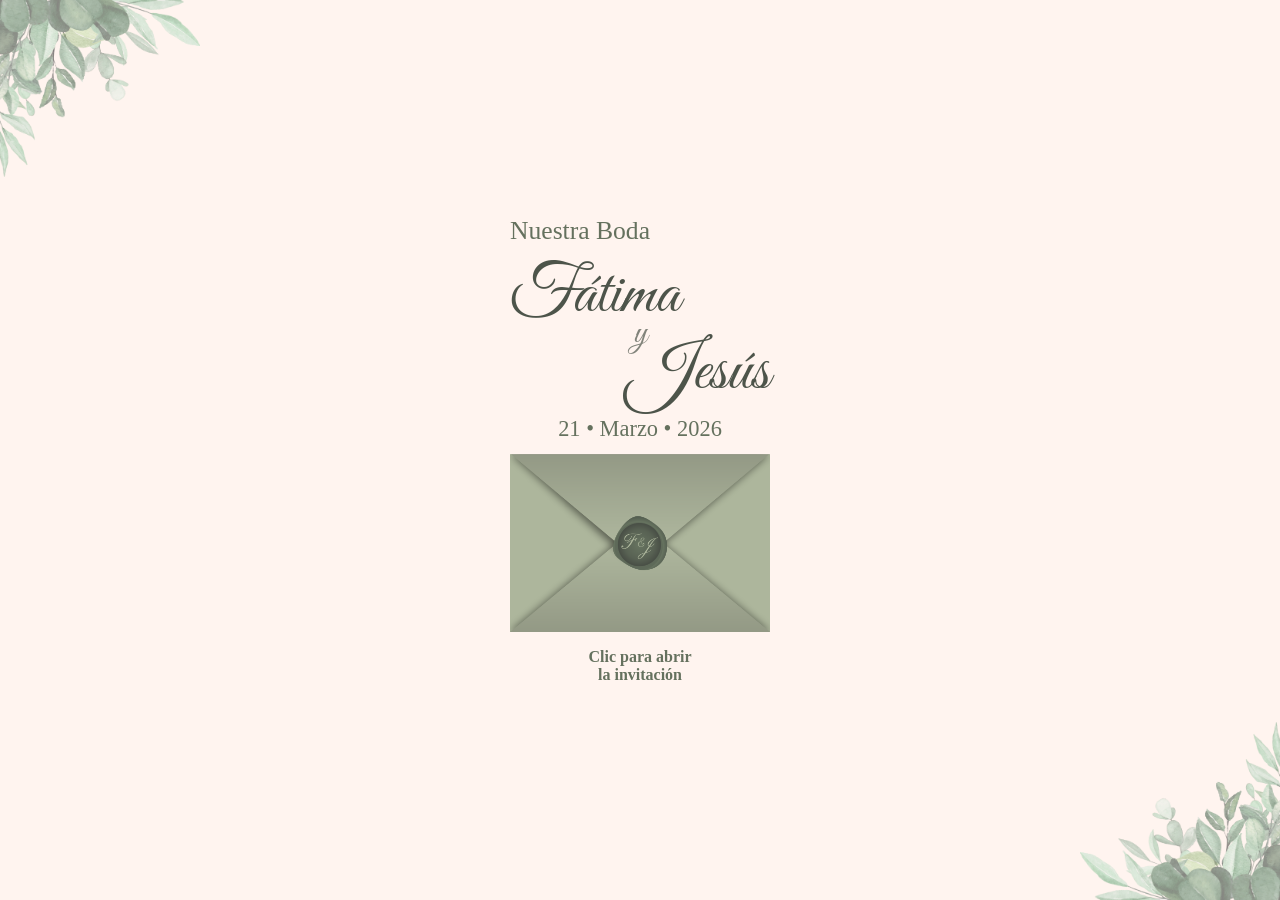
<file: index.html>
<!DOCTYPE html>
<html lang="es">
<head>
  <meta charset="UTF-8">
  <meta name="viewport" content="width=device-width, initial-scale=1.0">
  <title>Fátima y Jesús</title>
  <link href="https://fonts.googleapis.com/css2?family=Great+Vibes&display=swap" rel="stylesheet">
  <link href="css-index.css" rel="stylesheet">
</head>
<body>
<img src="ornamento-1.png" class="plant tl" alt="Planta esquina superior izquierda">
<img src="ornamento-4.png" class="plant br" alt="Planta esquina inferior derecha">
<div class="container">
  <div class="title">Nuestra Boda</div>
  <div class="names">
    <div class="name-left">Fátima</div>
    <div class="ampersand">y</div>
    <div class="name-right">Jesús</div>
  </div>
  <div class="date">21 • Marzo • 2026 </div>
  <img src="sobre-green.png" class="envelope-img" id="envelope" alt="Abrir invitación">
  <div class="click-text">
    Clic para abrir <br> la invitación
  </div>
</div>

<script>
  const envelope = document.getElementById('envelope');
  envelope.addEventListener('click', () => {
    envelope.style.transform = "scale(1.1)";
    setTimeout(() => {
      window.location.href = "invitacion.html";
    }, 500);
  });
</script>

</body>
</html>
</file>
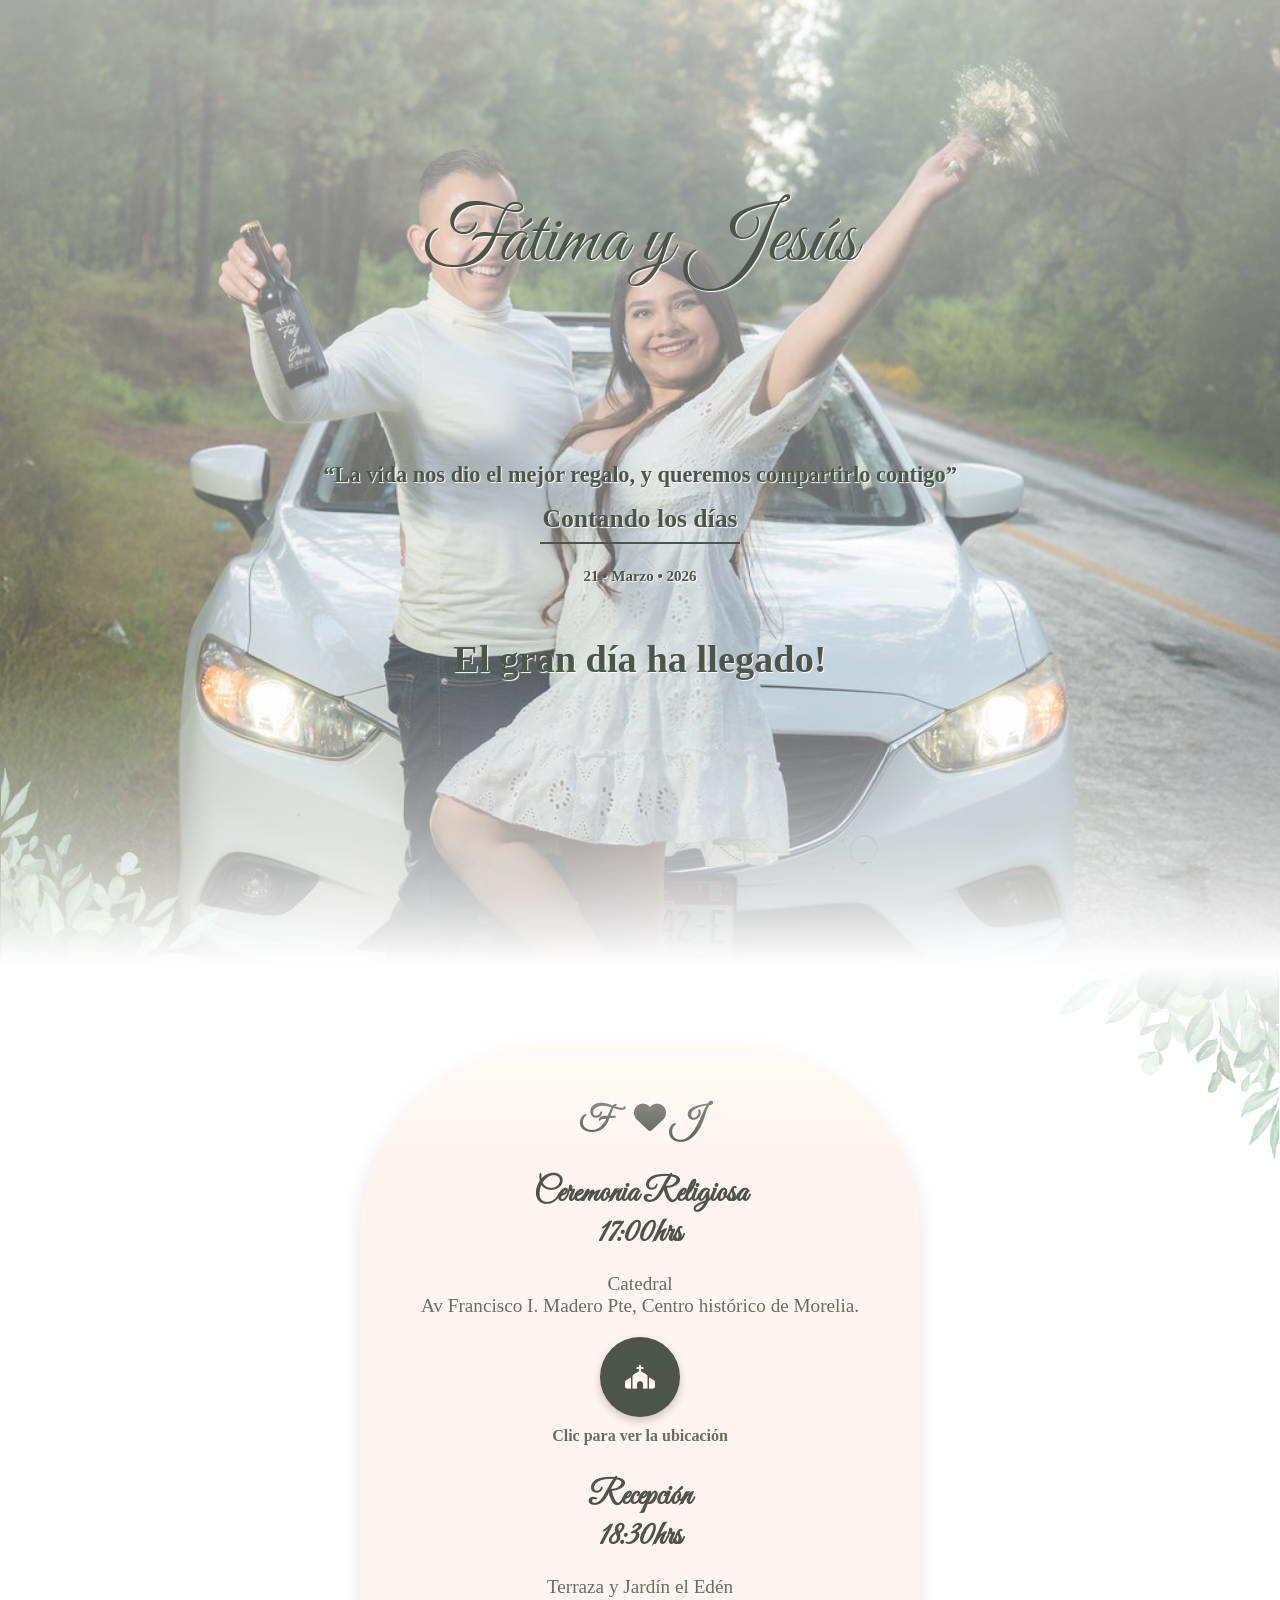
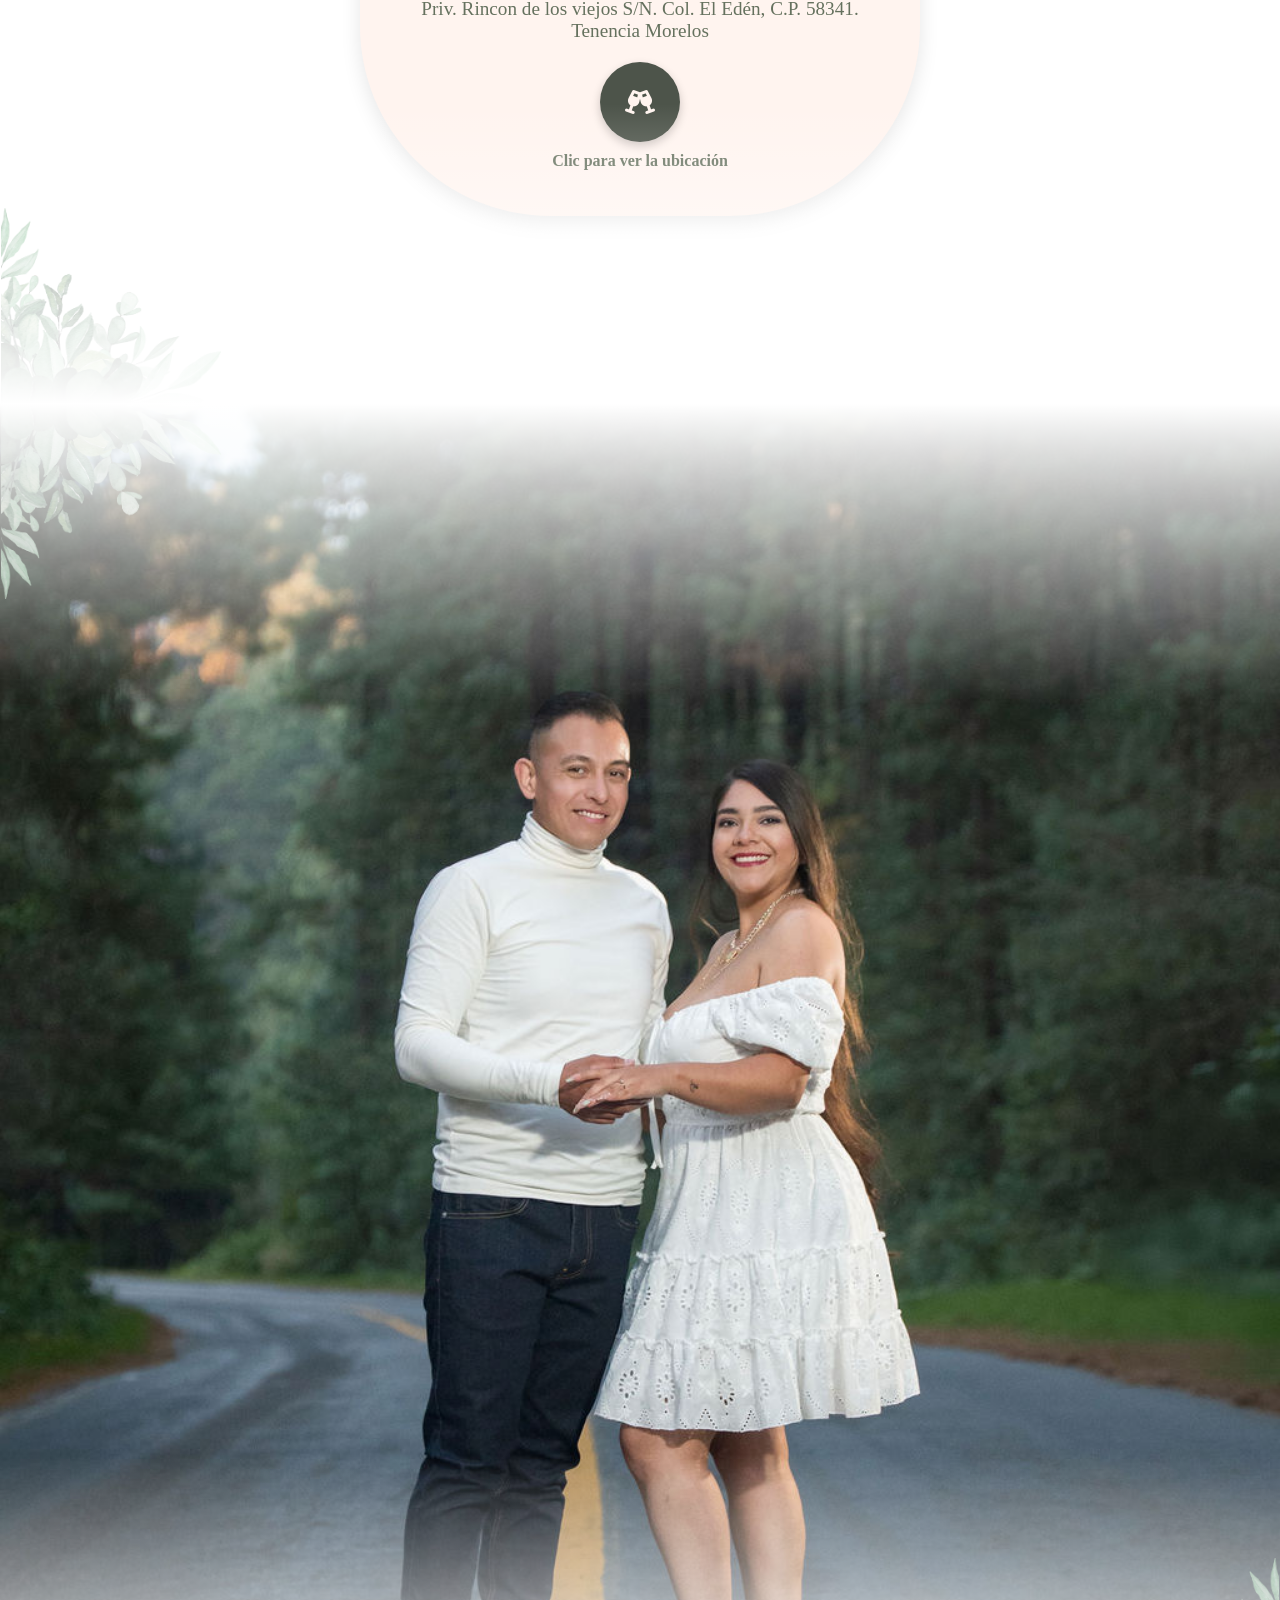
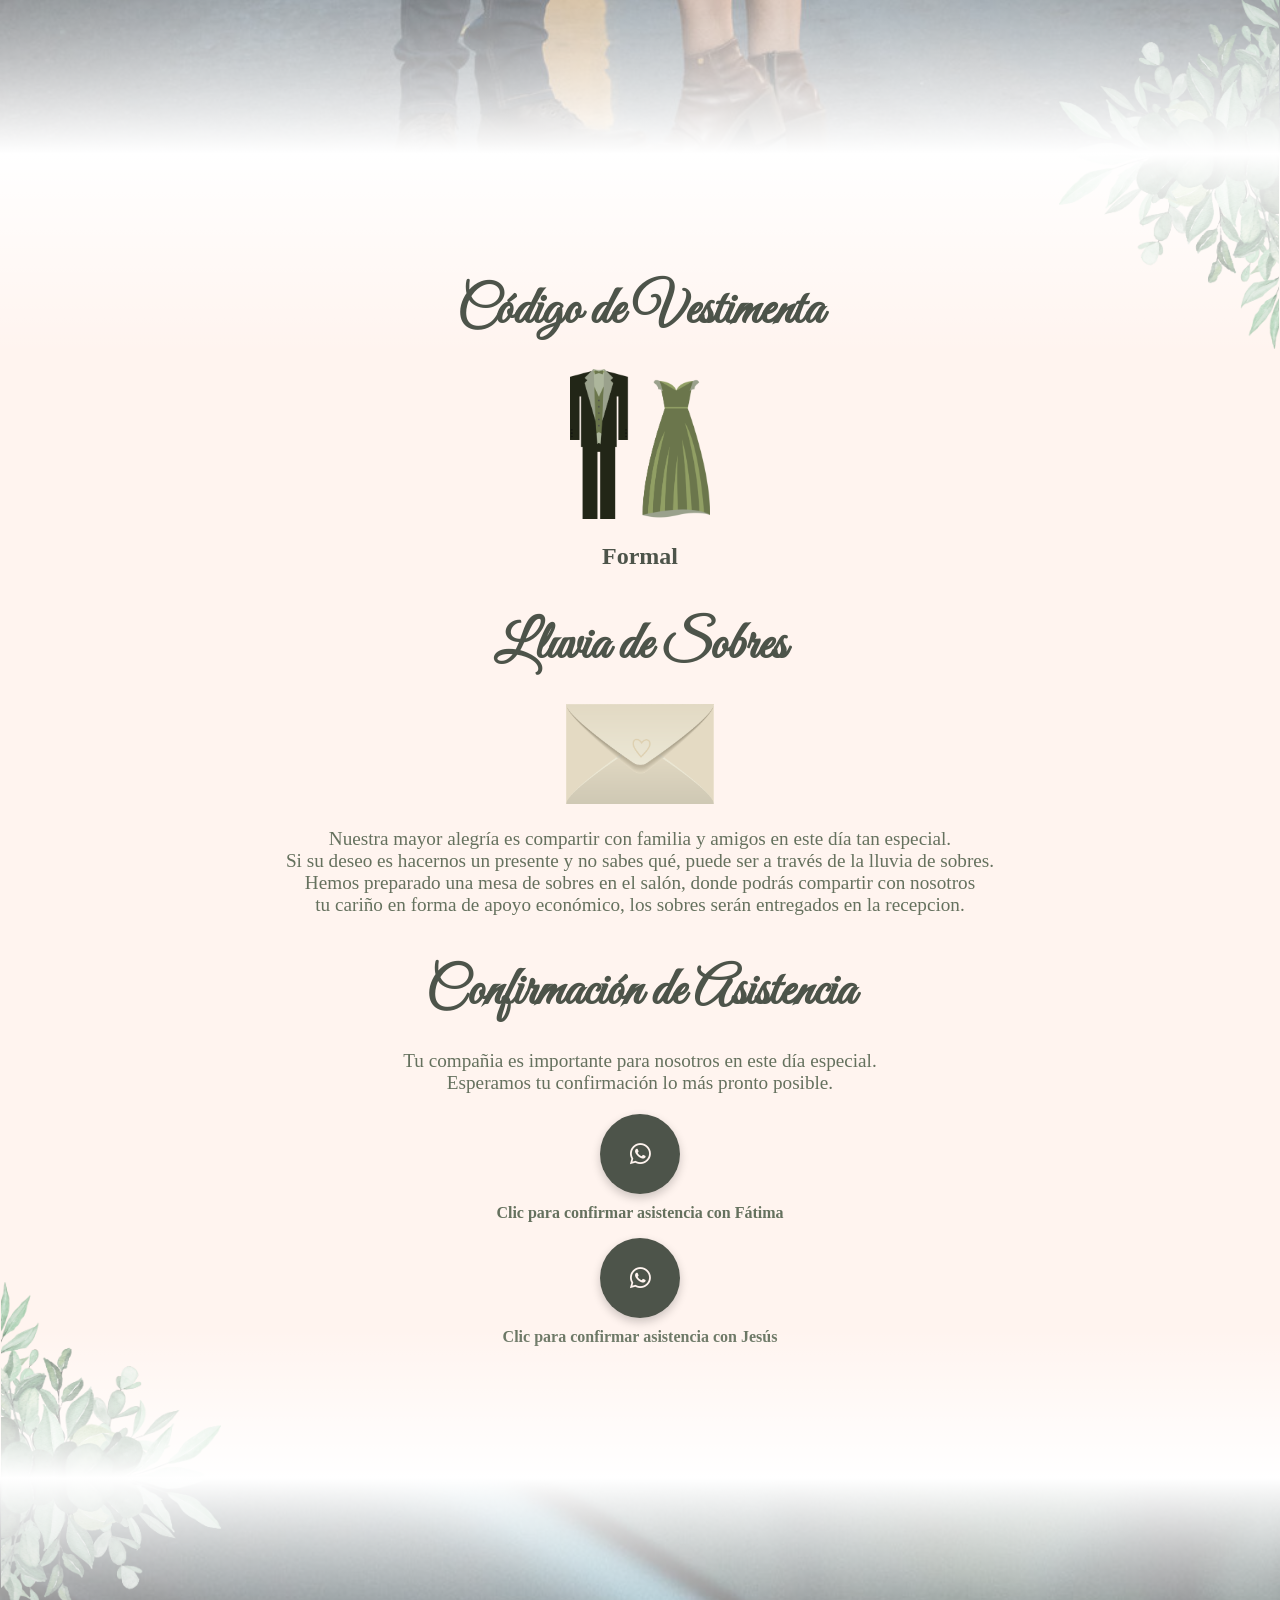
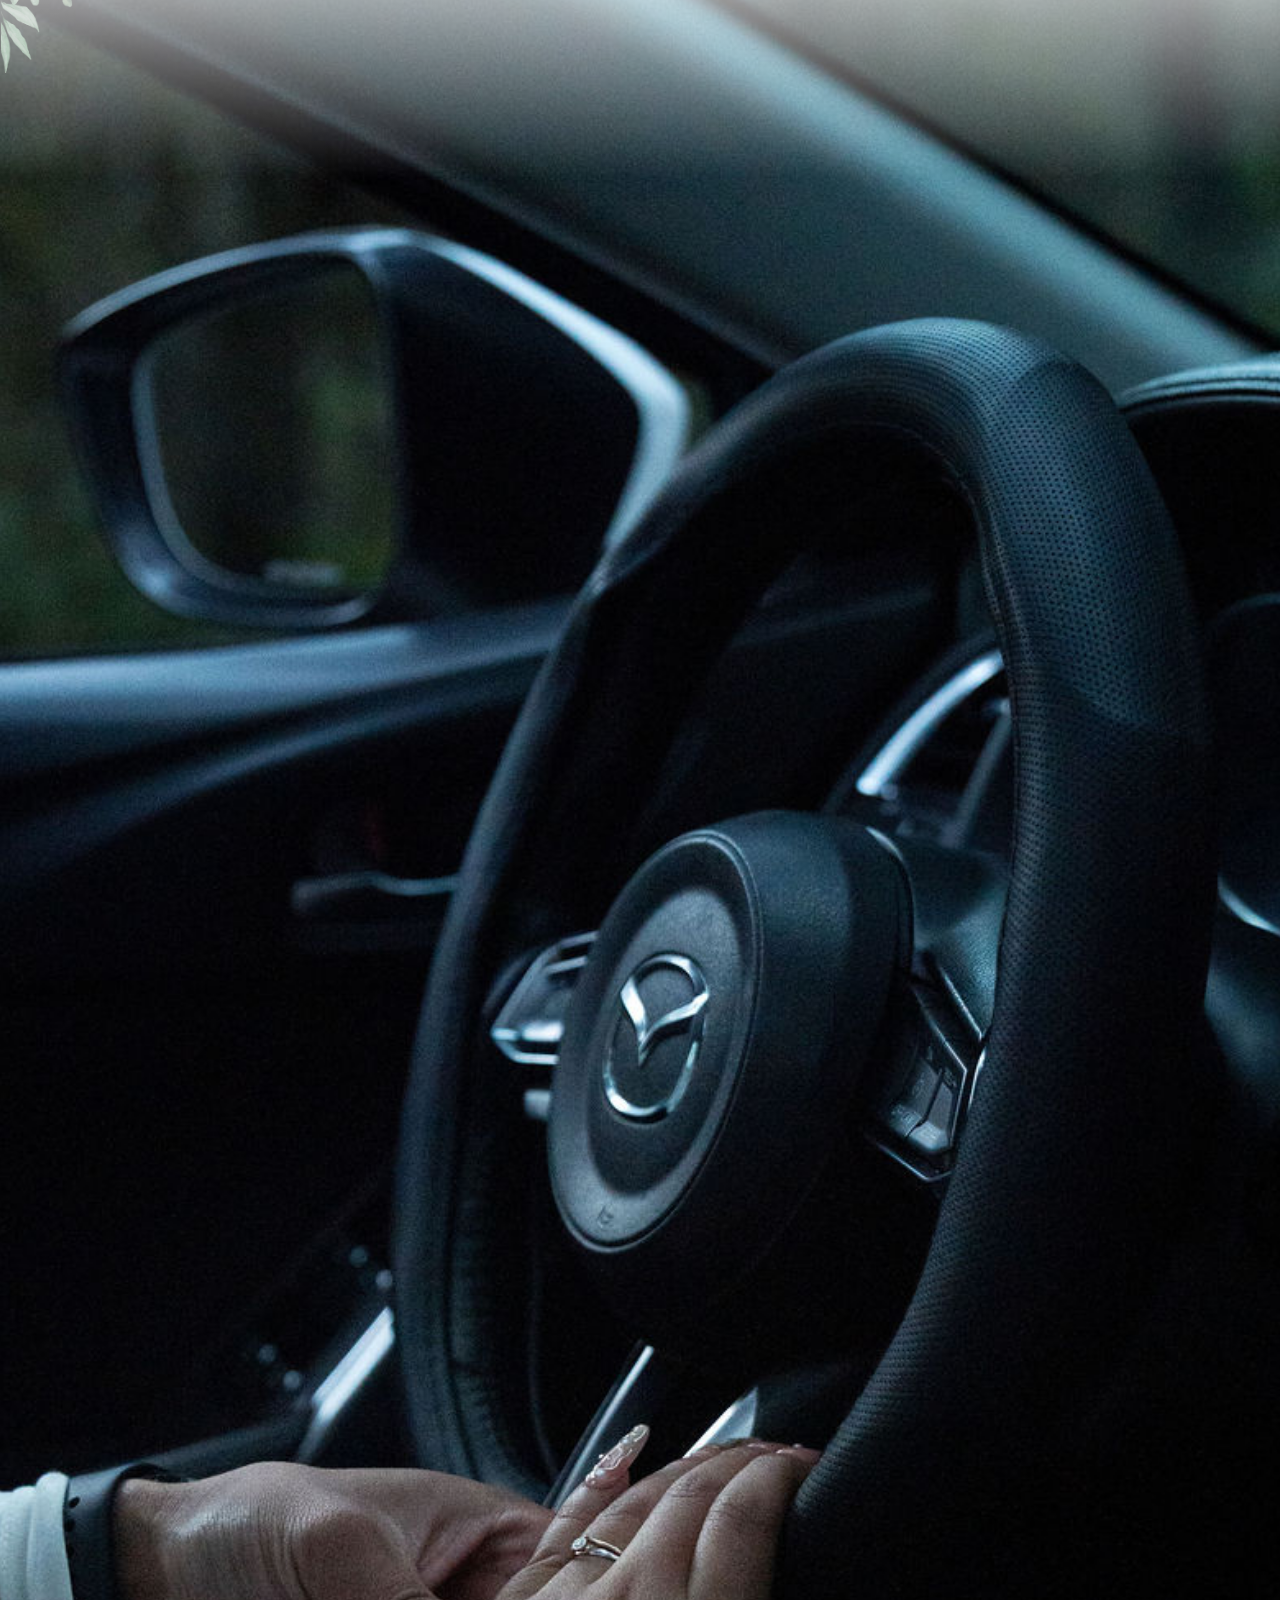
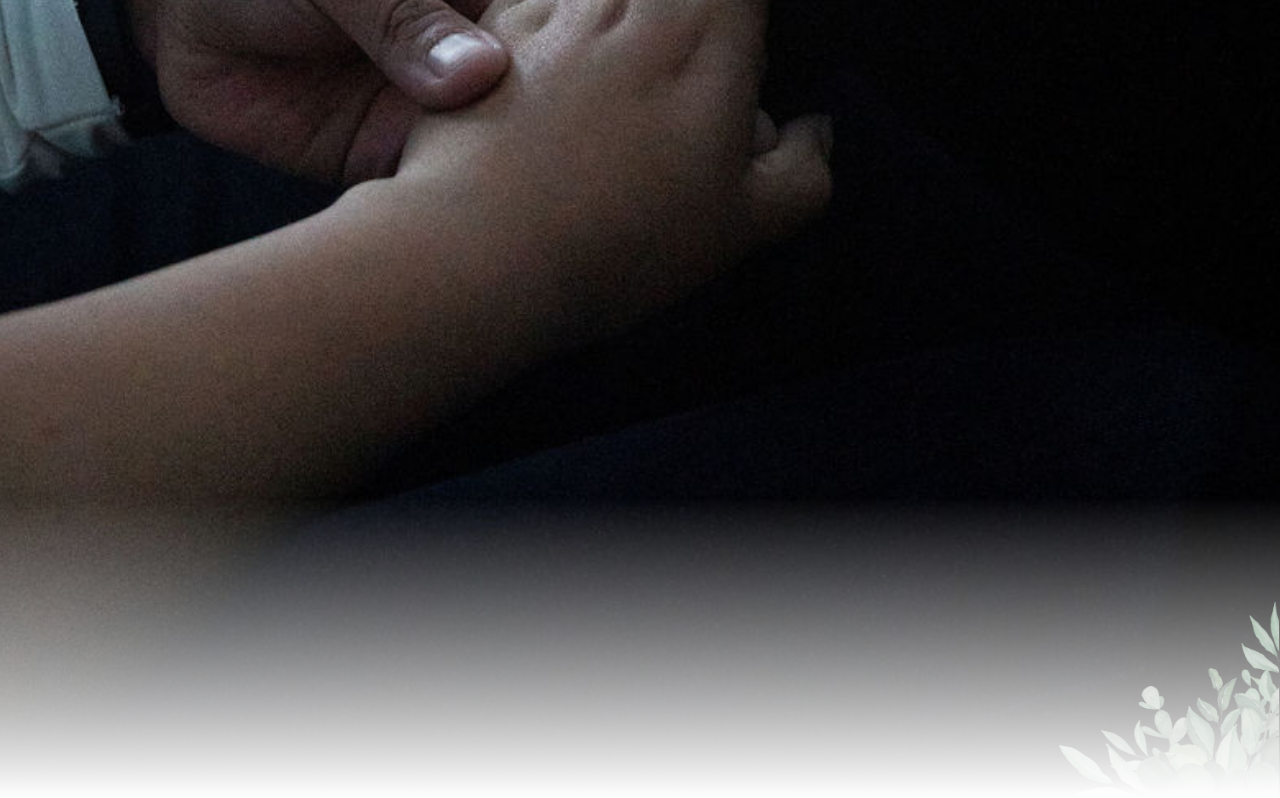
<file: invitacion.html>
<!DOCTYPE html>
<html lang="es">
<head>
  <meta charset="UTF-8">
  <meta name="viewport" content="width=device-width, initial-scale=1.0">
  <title>Fátima y Jesús</title>
  <link href="https://fonts.googleapis.com/css2?family=Great+Vibes&family=Playfair+Display&display=swap" rel="stylesheet">
  <link rel="stylesheet" href="https://cdnjs.cloudflare.com/ajax/libs/font-awesome/6.5.0/css/all.min.css">
  <link href="css-inv.css" rel="stylesheet"> 
</head>
<body>
  <div class="container">
    <div class="overlay"></div>
    <div class="content">
      <div class="names">Fátima y Jesús</div><br><br><br><br><br>
      <div class="verse">
        <strong>“La vida nos dio el mejor regalo, y queremos compartirlo contigo”</strong>
      </div>
      <div class="countdown-title">Contando los días</div> 
      <div class="line"></div> 
      <div class="event-date"><h4>21 • Marzo • 2026</h4></div>
      <div id="countdown" class="countdown"></div> 
    </div>
    <br><br>
    <img src="ornamento-3.png" alt="Decoración esquina" class="corner-photo bottom-left">
    <div class="photo-overlay-bottom"></div>
  </div>
<!--  
<section class="itinerary-section">
  <div class="itinerary-overlay"></div>
  <!-- <br><br>
  <h2>
    Con la bendición de Dios y de nuestros padres, hemos decidido unir nuestras vidas en matrimonio.
  </h2>-->
  <!--
  <h4 class="itinerary-title">Papás del novio</h4>
  <img src="ornamento-1.png" alt="Decoración esquina" class="corner-photo top-left"> 
  <img src="ornamento-4.png" alt="Decoración esquina" class="corner-photo bottom-right">
   
  <h3>Minerva Melchor Mota <br> & <br> Antonio de Jesús Alba Vázquez</h3>
  <h4 class="itinerary-title">Papás de la novia</h4>
  <h3>Melina Melgar Flores <br> & <br> Víctor Hugo Zavala Hernández</h3>
  <h4 class="itinerary-title">Padrinos de Velación</h4>
  <h3>Martha Lilia Hernández Tapia <br> & <br> Felipe Zavala Hernández</h3>
<br><br>
  <div class="itinerary-overlay-bottom"></div>
</section>
  -->
    <section class="itinerary-gral">
  <div class="itinerary-overlay"></div>
    
    <img src="ornamento-2.png" alt="Decoración esquina" class="corner-photo top-right">
    <img src="ornamento-3.png" alt="Decoración esquina" class="corner-photo bottom-left">
  <div class="event-section">
    <div class="event-card">
       <h2 class="event-title">F &ensp;<i class="fa-solid fa-heart"></i> J</h2>
       <h3 class="event-title">Ceremonia Religiosa <br> 17:00hrs</h3>
        <p class="event-address">Catedral <br> Av Francisco I. Madero Pte, Centro histórico de Morelia.</p>
        <div class="event-location">
           <a href="https://maps.app.goo.gl/79VkFatkzAjZht1A6">
            <div class="icon-circle">
              <i class="fa-solid fa-church"></i>
            </div> 
             </a>
          <p class="location-text">Clic para ver la ubicación</p>
        </div>
        <h3 class="event-title">Recepción <br> 18:30hrs</h3>
        <p class="event-address">Terraza y Jardín el Edén
         <br>Priv. Rincon de los viejos S/N. Col. El Edén, C.P. 58341. Tenencia Morelos</p>
        <div class="event-location">
          <a href="https://maps.app.goo.gl/k6VLSudh7VU9gY5k6?g_st=ipc">
            <div class="icon-circle"> 
              <i class="fa-solid fa-champagne-glasses"></i>
            </div> 
          </a>
          <p class="location-text">Clic para ver la ubicación</p>
        </div>
    </div>
  </div><br><br><br><br><br><br>
       <div class="photo-overlay-bottom"></div>
  </section>
  <section class="photo-section">
  <div class="photo-overlay-top"></div>
     <img src="ornamento-1.png" alt="Decoración esquina" class="corner-photo top-left"> 
  <img src="SAVETHEDATE-38.jpg" alt="Foto del evento" class="photo-img">
     <img src="ornamento-4.png" alt="Decoración esquina" class="corner-photo bottom-right">
  <div class="photo-overlay-bottom"></div>
</section>
  <!--
<section class="itinerary-section">
  <div class="itinerary-overlay"></div>
  <h2 class="itinerary-title">Itinerario</h2>
  <img src="ornamento-2.png" alt="Decoración esquina" class="corner-photo top-right">
    <img src="ornamento-3.png" alt="Decoración esquina" class="corner-photo bottom-left">
  
  <div class="timeline">
    <div class="timeline-item left">
      <div class="timeline-text">
        <i class="fa-solid fa-church timeline-icon"></i> <br>
        <strong>17:00hrs</strong> CEREMONIA RELIGIOSA</div>
    </div>
    <div class="timeline-item right"> 
      <div class="timeline-text">
        <i class="fa-solid fa-champagne-glasses timeline-icon"></i> <br>
        <strong>18:30hrs</strong> RECEPCIÓN</div>
    </div>
    <div class="timeline-item left">
      <div class="timeline-text">
        <img src="boda-civil.png" class="timeline-icon">
        <!--<i class="fa-solid fa-heart timeline-icon"></i>-->
  <!--<br>
        <strong>19:20hrs</strong> <br>BODA CIVIL</div>
    </div>
    <div class="timeline-item right">
      <div class="timeline-text">
        <i class="fa-solid fa-utensils timeline-icon"></i><br>
        <strong>20:20hrs</strong> CENA</div>
    </div>
    
  </div>
  <div class="itinerary-overlay-bottom"></div>
</section>
  -->

<section class="itinerary-section">
  <div class="itinerary-overlay"></div>
  <h2 class="itinerary-title">Código de Vestimenta</h2>
  <div>
    <img src="dresscode.png" alt="Código de Vestimenta" class="dresscode-photo">
  </div>
  <img src="ornamento-2.png" alt="Decoración esquina" class="corner-photo top-right"> 
  <img src="ornamento-3.png" alt="Decoración esquina" class="corner-photo bottom-left">
  <h1>Formal</h1>
  <h2 class="itinerary-title">Lluvia de Sobres</h2>
   <img src="sobre.png" alt="Código de Vestimenta" class="photo-sob">
   <p class="event-address">Nuestra mayor alegría es compartir con familia y amigos en
    este día tan especial. <br> Si su deseo es hacernos un presente y no sabes qué, puede ser a través
    de la lluvia de sobres. <br> Hemos preparado una mesa de sobres en el salón, donde podrás compartir 
    con nosotros <br> tu cariño en forma de apoyo económico, los sobres serán entregados en la recepcion.
   </p>
   <h2 class="itinerary-title">Confirmación de Asistencia</h2>
   <p class="event-address">Tu compañia es importante para nosotros en este día especial. <br>
    Esperamos tu confirmación lo más pronto posible.
   </p>
  
    <div class="event-location">
      <a href="https://wa.me/4434894330?text=Hola,%20quiero%20confirmar%20mi%20asistencia%20a%20la%20boda" target="_blank">
        <div class="icon-circle"> 
          <i class="fa-brands fa-whatsapp"></i>
        </div> 
      </a>
      <p class="location-text">Clic para confirmar asistencia con Fátima</p>
    </div>
  <div class="event-location">
      <a href="https://wa.me/4431649947?text=Hola,%20quiero%20confirmar%20mi%20asistencia%20a%20la%20boda" target="_blank">
        <div class="icon-circle"> 
          <i class="fa-brands fa-whatsapp"></i>
        </div> 
      </a>
      <p class="location-text">Clic para confirmar asistencia con Jesús</p>
    </div>
  
    <br><br>
  <div class="itinerary-overlay-bottom"></div>
</section>
  <section class="photo-section-car">
  <div class="photo-overlay-top"></div>
  <img src="ornamento-1.png" alt="Decoración esquina" class="corner-photo top-left"> 
  <img src="ornamento-4.png" alt="Decoración esquina" class="corner-photo bottom-right">

  <img src="SAVETHEDATE-40.jpg" alt="Foto del evento" class="photo-img">
  <div class="photo-overlay-bottom"></div>
</section>
  
  <script>
    const targetDate = new Date("March 21, 2026 00:00:00").getTime();

    function updateCountdown() {
      const now = new Date().getTime();
      const distance = targetDate - now;

      if (distance < 0) {
        document.getElementById("countdown").innerHTML = '<div class="countdown-title"><h2>El gran día ha llegado!</h2></div>';
        return;
      }

      const days = Math.floor(distance / (1000 * 60 * 60 * 24));
      const hours = Math.floor((distance % (1000 * 60 * 60 * 24)) / (1000 * 60 * 60));
      const minutes = Math.floor((distance % (1000 * 60 * 60)) / (1000 * 60));
      const seconds = Math.floor((distance % (1000 * 60)) / 1000);

      document.getElementById("countdown").innerHTML = `
        <div class="countdown-item">${days}<span class="countdown-label">Días</span></div>
        <div class="countdown-item">${hours}<span class="countdown-label">Horas</span></div>
        <div class="countdown-item">${minutes}<span class="countdown-label">Min</span></div>
        <div class="countdown-item">${seconds}<span class="countdown-label">Seg</span></div>
      `;
    }

    setInterval(updateCountdown, 1000);
    updateCountdown();
  </script>
</body>
</html>
</file>
<file: css-index.css>
body, html {
    margin: 0;
    padding: 0;
    height: 100%;
    display: flex;
    justify-content: center;
    align-items: center;
    background-color: #FFF4EF;
    font-family: sans-serif;
  }

  .plant {
    position: fixed;
    width: 200px;
    opacity: 0.6;
    z-index: 0;
  }
  .plant.tl { top: 0; left: 0; }
  .plant.tr { top: 0; right: 0; }
  .plant.bl { bottom: 0; left: 0; }
  .plant.br { bottom: 0; right: 0; }


  .container {
    width: 260px;   
    margin: 0 auto; 
    text-align: center;
    position: relative;
    z-index: 1;     
  }
  
  .title {
    font-family: "Cambria";
    font-size: 1.6rem;
    font-weight: normal;
    color: #65715E;
    margin-bottom: 25px;
    text-align: left;
  }

  .names {
    width: 260px; 
    font-family: 'Great Vibes', cursive;
    color: #4D544A;
    margin-bottom: 18px;
    line-height: .75;
  }

  .name-left {
    font-size: 4.2rem;
    text-align: left;
  }

  .ampersand {
    font-size: 2.2rem;
    text-align: center;
    opacity: 0.7;
  }

  .name-right {
    font-size: 4.2rem;
    text-align: right;
  }

  .envelope-img {
    width: 260px;
    cursor: pointer;
  }

  .click-text {
    font-family: "Cambria";
    font-size: 1rem;
    color: #65715E;
    margin-top: 12px;
    font-weight: bold;
    display: flex;
    flex-direction: column;
    align-items: center;
  }

  .arrow-img {
    width: 80px; 
    margin-top: 6px;
  }

  .date {
    font-family: "Cambria", serif;
    font-size: 1.4rem;
    color: #65715E;
    margin-bottom: 12px;

  }
</file>
<file: css-inv.css>
body, html {
      margin: 0;
      padding: 0;
      height: 100%;
      font-family: "Cambria", serif;
      background-color: #FFF4EF;
      color: #4D544A;
    }

    a { 
     text-decoration: none;
    }

    .container {
      position: relative;
      min-height: 100vh;
      background: url('SAVETHEDATE-15.jpg') no-repeat center center;
      background-size: cover;
      display: flex;
      flex-direction: column;
      justify-content: center;
      align-items: center;
      text-align: center;
      padding: 2rem;
    }

    .overlay {
      position: absolute;
      inset: 0;
      background: linear-gradient(to bottom,
        rgba(255,255,255,0.6) 0%, 
        rgba(255,255,255,0.4) 40%,
        rgba(255,255,255,0.2) 80%, 
        rgba(255,255,255,0) 100%);
      z-index: 1;
    }

    .content {
      position: relative;
      z-index: 2;
      max-width: 900px;
      width: 100%;
    }

    .names {
      font-family: 'Great Vibes', cursive;
      font-size: clamp(2.5rem, 8vw, 5rem);
      color: #4D544A;
      margin-bottom: 5rem;
      text-shadow: 1px 1px 1px white;
    }

    .verse {
      font-size: clamp(1rem, 3vw, 1.4rem);
      margin-bottom: 1rem;
      text-shadow: 1px 1px 1px white;
    }

    .reference {
      font-size: clamp(0.9rem, 2.5vw, 1.2rem);
      margin-bottom: 2rem;
      color: #4D544A;
    }

    .countdown-title {
      font-size: clamp(1.2rem, 3vw, 1.6rem);
      font-weight: bold;
      color: #4D544A;
      margin-bottom: 0.5rem;
      text-shadow: 1px 1px 1px white;
    }

    .line {
      width: 40%;
      max-width: 200px;
      height: 2px;
      background-color: #4D544A;
      margin: 0 auto 1.5rem auto;
      text-shadow: 1px 1px 1px white;
    }

    .countdown {
    display: flex;
    justify-content: center;
    gap: 15px;
    margin-top: 10px;
    margin-bottom: 15px;
    flex-wrap: nowrap; 
  }

  .countdown-item {
    background: #FFF4EF;
    padding: 15px 20px;
    font-size: 1.2em;
    font-weight: bold;
    color: #4D544A;
    flex: 1; 
    text-align: center;
    border: 2px solid #4D544A;
    border-radius: 20px 0px 20px 0px;
    box-shadow: 4px 6px 12px rgba(0,0,0,0.1);
  }

  .countdown-label {
    font-size: 0.8em;
    color: #4D544A;
    margin-top: 5px;
    display: block;
  }

  @media (max-width: 600px) {
    .countdown {
      gap: 8px;
    }
    .countdown-item {
      padding: 8px;
      font-size: 0.9em;
      border-radius: 12px 0px 12px 0px;
    }
    .countdown-label {
      font-size: 0.7em;
    }
  }

  @media (max-width: 400px) {
    .countdown {
      gap: 5px;
    }
    .countdown-item {
      padding: 6px;
      font-size: 0.8em;
    }
    .countdown-label {
      font-size: 0.65em;
    }
  }
    .event-date {
      font-size: 15px;
      color: #4D544A;
      margin-top: 7px;
      font-weight: bold;
     text-shadow: 1px 1px 1px white;
    }

    
    .event-section { 
      background-color: #FFF; 
      padding: 40px -30px; 
      display: flex; 
      justify-content: center; 
      align-items: center; 
    }  

    .event-card { 
      background-color: #FFF4EF; 
      border-radius: 190px; 
      box-shadow: 0 6px 20px rgba(0,0,0,0.1); 
      padding: 30px; 
      max-width: 500px; 
      width: 100%; 
      text-align: center; 
    } 
      
    .event-title { 
      font-family: 'Great Vibes', cursive;
        font-size: clamp(1.5rem, 4vw, 2rem); 
        color: #4D544A;
        margin-bottom: 15px; 
      } 
      
    .event-address {
         font-size: clamp(1rem, 2.5vw, 1.2rem);
         color: #65715E; 
         margin-bottom: 20px; 
        } 

    .icon-circle { 
      width: 80px; 
      height: 80px; 
      background-color: #4D544A; 
      border-radius: 50%;
      display: flex; 
      justify-content: center; 
      align-items: center; 
      margin: 0 auto; 
      box-shadow: 0 4px 10px rgba(0,0,0,0.2); 
    } 

    .icon-circle i { 
      color: #FFF4EF;
      font-size: 1.5rem; 
    } 
    .location-text { 
      font-size: 1rem; 
      color: #65715E; 
      font-weight: bold; 
      margin-top: 10px; 
    }

.photo-section {
  position: relative;
  width: 100%;
  height: 150vh; 
  overflow: hidden;
}

.photo-section-car {
  position: relative;
  width: 100%;
  height: 280vh; 
  overflow: hidden;
}

.photo-img {
  width: 100%;
  height: 100%;
  object-fit: cover;
  display: block;
}

.photo-overlay-top {
  position: absolute;
  top: 0;
  left: 0;
  right: 0;
  height: 300px; 
  background: linear-gradient(to bottom, #FFF 0%, rgba(255,255,255,0) 100%);
  z-index: 2;
}

.photo-overlay-bottom {
  position: absolute;
  bottom: 0;
  left: 0;
  right: 0;
  height: 300px;
  background: linear-gradient(to top, #FFF 0%, rgba(255,255,255,0) 100%);
  z-index: 2;
}

.itinerary-section {
  background-color: #FFF4EF;
  padding: 80px 90px;
  position: relative;
  overflow: hidden;
  text-align: center;
  justify-items: center;
}
 .itinerary-gral {
  background-color: #FFF;
  padding: 80px 40px;
  position: relative;
  overflow: hidden;
  text-align: center;
  justify-items: center;
}


.itinerary-overlay {
  position: absolute;
  top: 0;
  left: 0;
  right: 0;
  height: 200px;
  background: linear-gradient(to bottom, #FFF 0%, rgba(255,255,255,0) 100%);
  z-index: 1;
}

.itinerary-overlay-bottom { 
  position: absolute; 
  bottom: 0; 
  left: 0; 
  right: 0; 
  height: 150px; 
  background: linear-gradient(to top, #FFF 0%, rgba(255,255,255,0) 100%); 
  z-index: 3; }

.itinerary-title {
  text-align: center;
  font-family: 'Great Vibes', cursive;
  font-size: 3.3rem;
  color: #4D544A;
  margin-bottom: 25px;
  position: relative;
  z-index: 2;
}

.timeline {
  position: relative;
  width: 2px;
  background-color: #4D544A;
  margin: 0 auto;
  min-height: 600px;
  z-index: 2;
}

.timeline-item {
  position: relative;
  width: 50%;
  padding: 30px 20px;
  display: flex;
  align-items: center;
}

.timeline-item.left {
  left: -1800%;
  justify-content: flex-end;
  text-align: right;
}

.timeline-item.right {
  left: -85%;
  justify-content: flex-start;
  text-align: left;
}

.timeline-text {
  font-size: 1.1rem;
  color: #65715E;
  max-width: 200px;
  position: relative;
  text-align: center;
}

.timeline-item::before {
  content: "\f004"; 
  font-family: "Font Awesome 6 Free";
  font-weight: 900;
  position: absolute;
  top: 0;
  font-size: 1.2rem;
  color: #4D544A; 
  background: #FFF4EF;
  border-radius: 50%;
  padding: 6px;
  box-shadow: 0 2px 6px rgba(0,0,0,0.1);
}

.timeline-icon {
  font-size: 1.8rem;
  height: 35px;
}

.timeline-item.left::before {
  right: -12px;
}

.timeline-item.right::before {
  left: -12px;
}

.corner-photo {
  position: absolute;
  width: 220px;   
  height: auto;
  opacity: 0.8;  
  z-index: 0;   
}

.top-left {
  top: 0px;
  left: 1px;
}

.top-right {
  top: 0px;
  right: 1px;
}

.bottom-left {
  bottom: 0px;
  left: 1px;
}

.bottom-right {
  bottom: 0px;
  right: 1px;
}

.dresscode-photo {
  padding: -58px 90px;
  height: 150px;
}

.photo-sob {
  padding: -58px 90px;
  height: 100px;
  
}
</file>
